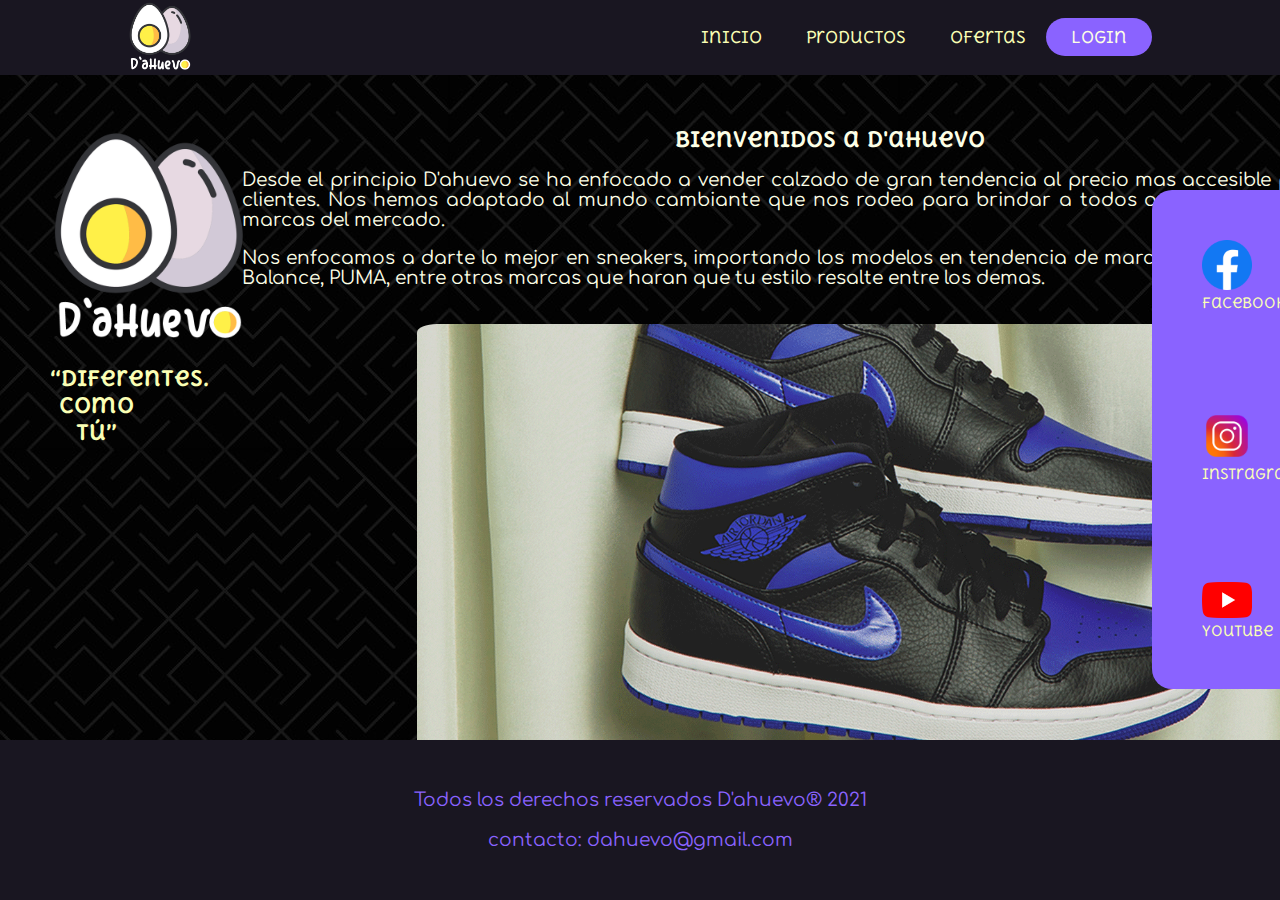
<file: index.html>
<!DOCTYPE html>
<html lang="en">
<head>
    <meta charset="UTF-8">
    <meta http-equiv="X-UA-Compatible" content="IE=edge">
    <meta name="viewport" content="width=device-width, initial-scale=1.0">
    <title>D'ahuevo</title>
    <link rel="stylesheet" href="css/styles.css">
    <link rel="shortcut icon" href="images/icon.ico" />

</head>

<body>
    <header>
        <a href="index.html" class="logo" target="_blank"><img class="logo" src="images/logob.png" alt="logo"></a>
        <nav>
            <ul class="navlinks">
                <li> <a href="index.html" target="_blank">Inicio</a></li>
                <li> <a href="pages/productos.html" target="_blank">Productos</a></li>
                <li> <a href="pages/ofertas.html" target="_blank">Ofertas</a></li>
            </ul>
        </nav>
        <a class="cta" href="pages/login.html" target="_blank"><button>Login</button></a>

    </header>

    <div class="grid">
        <div>
            <img src="images/logob.png" class="logop" alt="logop">
            <br><br>
            <h1 class="slogan">“Diferentes. Como tú”</h1>
        </div>

        <div class="contenido">
            <h1 class="titulo">Bienvenidos a D'ahuevo</h1>
            <br>
            <p class="parrafo">Desde el principio D'ahuevo se ha enfocado a vender calzado de gran tendencia al precio mas accesible para nuestros clientes.
                Nos hemos adaptado al mundo cambiante que nos rodea para brindar a todos acceso a los mejor estilos y marcas del mercado.</p>
            <br>
            <p class="parrafo">Nos enfocamos a darte lo mejor en sneakers, importando los modelos en tendencia de marcas como Adidas, NIKE, New Balance, PUMA, entre otras marcas que haran que tu estilo resalte entre los demas. </p>
            <br><br>
            <img src="images/banner.png" width="1000px">
        </div>

        <div class="redes">
            <div class="red">
                <center><a href="https://www.facebook.com/" target="_blank"><img src="images/fblogo.png" alt="red">
                </a><h1>Facebook</h1></center>
            </div>
            <div class="red">
                <center><a href="https://www.instagram.com/" target="_blank"><img src="images/iglogo.png" alt="red">
                </a><h1>Instragram</h1></center>
            </div>
            <div class="red">
                <center><a href="https://www.youtube.com/" target="_blank"><img src="images/ytlogo.png" alt="red">
                </a><h1>Youtube</h1></center>
            </div>
        </div>

    
    </div>
    

    <footer>
        <p>Todos los derechos reservados D'ahuevo® 2021</p>
        <br>
        <p>contacto: dahuevo@gmail.com</p>
    </footer>
</body>
</html>
</file>
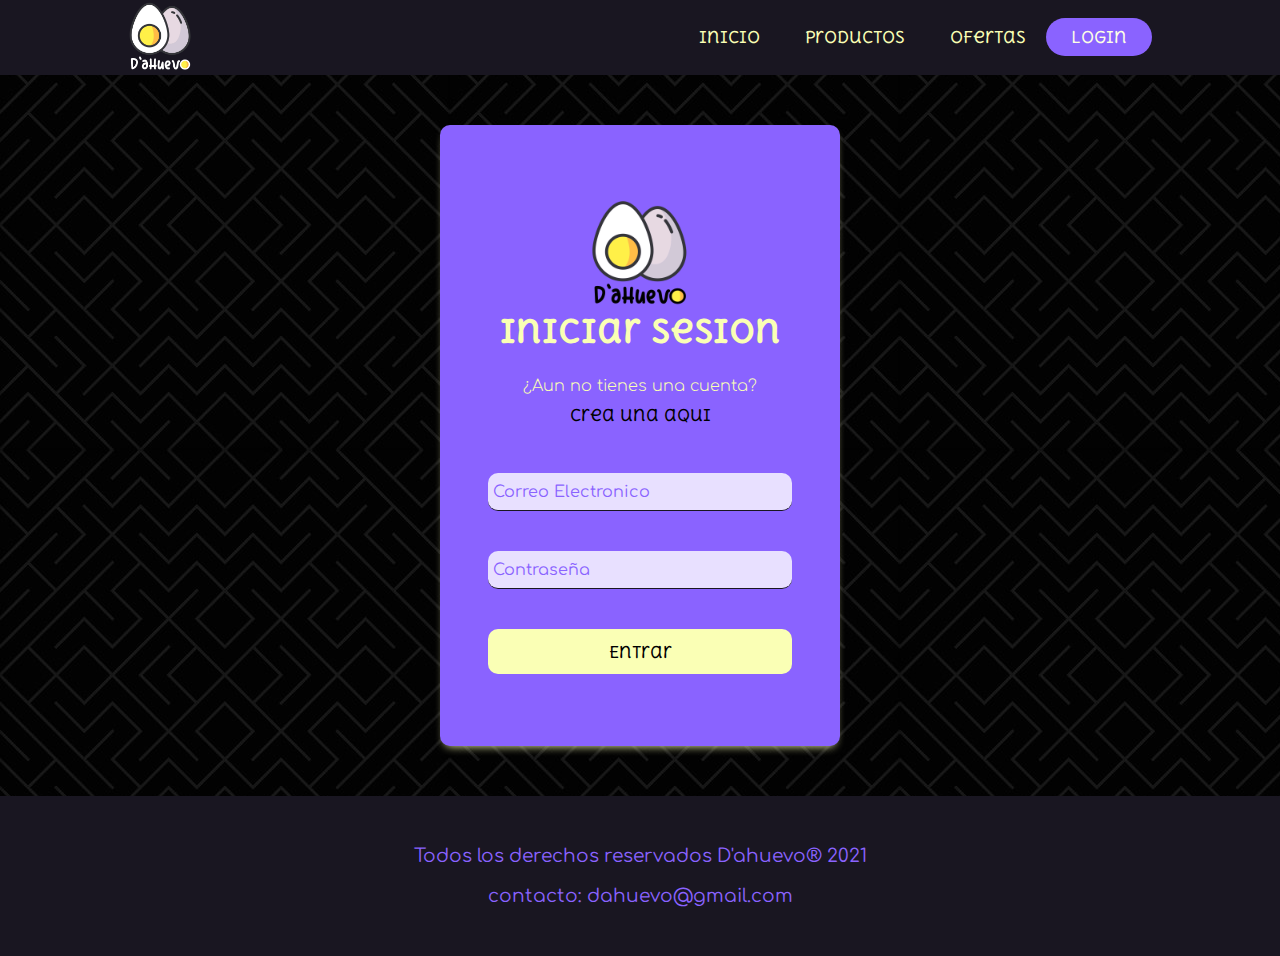
<file: pages/login.html>
<!DOCTYPE html>
<html lang="en">
<head>
    <meta charset="UTF-8">
    <meta http-equiv="X-UA-Compatible" content="IE=edge">
    <meta name="viewport" content="width=device-width, initial-scale=1.0">
    <title>Login</title>
    <link rel="stylesheet" href="../css/stylesform.css">
    <link rel="shortcut icon" href="../images/icon.ico" />
</head>
<body>
    <header>
        <a href="../index.html" class="logo" target="_blank"><img class="logo" src="../images/logob.png" alt="logo"></a>
        <nav>
            <ul class="navlinks">
                <li> <a href="../index.html" target="_blank">Inicio</a></li>
                <li> <a href="../pages/productos.html" target="_blank">Productos</a></li>
                <li> <a href="../pages/ofertas.html" target="_blank">Ofertas</a></li>
            </ul>
        </nav>
        <a class="cta" href="../pages/login.html" target="_blank"><button>Login</button></a>

    </header>

    <div class="cuerpo"></div>
    <form class="form">
        <img src="../images/logo.png" alt="logo" class="logoform">
        <h2 class="formtitle">Iniciar Sesion</h2>
        <p class="formparraf">¿Aun no tienes una cuenta?</p> <a href="singup.html" class="formlink" target="_blank">Crea una aqui</a>
        
        <div class="formcontainer">
            <div class="formgroup">
                <input type="email" id="email" class="forminput" placeholder="tucorreo@example.com" required>
                <label for="email" class="formlabel">Correo Electronico</label>
                <span class="formline"></span>
            </div>
            <div class="formgroup">
                <input type="password" id="password" class="forminput" placeholder=" " required>
                <label for="password" class="formlabel">Contraseña</label>
                <span class="formline"></span>
            </div>

            <input type="submit" class="formsubmit" value="Entrar">
        </div>
    
    </form>
    </div>

    <footer>
        <p>Todos los derechos reservados D'ahuevo® 2021</p>
        <br>
        <p>contacto: dahuevo@gmail.com</p>
    </footer>

</body>
</html>
</file>
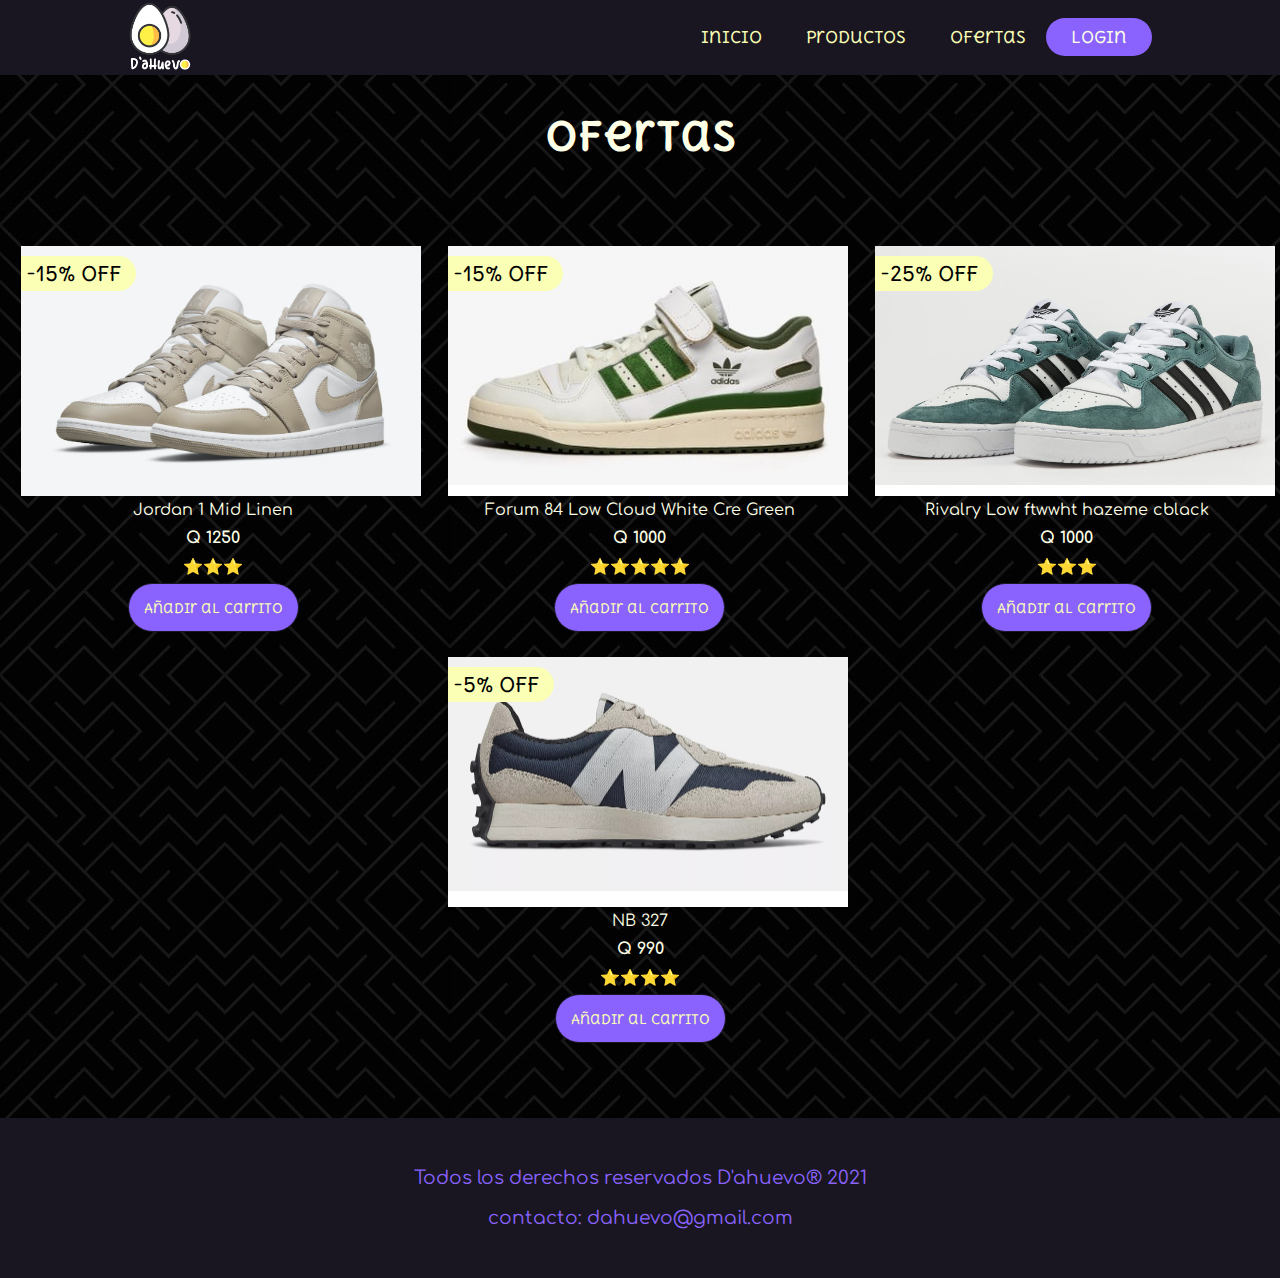
<file: pages/ofertas.html>
<!DOCTYPE html>
<html lang="en">
<head>
    <meta charset="UTF-8">
    <meta http-equiv="X-UA-Compatible" content="IE=edge">
    <meta name="viewport" content="width=device-width, initial-scale=1.0">
    <title>Ofertas</title>
    <link rel="stylesheet" href="../css/substyles.css">
    <link rel="shortcut icon" href="../images/icon.ico" />

</head>

<body>
    <header>
        <a href="../index.html" class="logo" target="_blank"><img class="logo" src="../images/logob.png" alt="logo"></a>
        <nav>
            <ul class="navlinks">
                <li> <a href="../index.html" target="_blank">Inicio</a></li>
                <li> <a href="productos.html" target="_blank">Productos</a></li>
                <li> <a href="ofertas.html" target="_blank">Ofertas</a></li>
            </ul>
        </nav>
        <a class="cta" href="../pages/login.html" target="_blank"><button>Login</button></a>

    </header>
  
    
    <h1 class="titulo">Ofertas</h1>
    <section>

            <div class="box card">
                <a href="#">
                    <div class="imgcontainer">
                        <img src="../images/p3.jpg" alt="prod1">
                        <span class="promo">-15% off</span>
                    </div>
                </a>
                <div class="info">
                    <p>Jordan 1 Mid Linen</p>
                    <strong>Q 1250</strong>
                    <span class="rating">⭐⭐⭐</span>
                    <a href="#" class="add-cart">Añadir al carrito</a>
                </div>
            </div>

            <div class="box card">
                <a href="#">
                    <div class="imgcontainer">
                        <img src="../images/p4.jpg" alt="prod1">
                        <span class="promo">-15% off</span>
                    </div>
                </a>
                <div class="info">
                    <p>Forum 84 Low Cloud White Cre Green</p>
                    <strong>Q 1000</strong>
                    <span class="rating">⭐⭐⭐⭐⭐</span>
                    <a href="#" class="add-cart">Añadir al carrito</a>
                </div>
            </div>

            <div class="box card">
                <a href="#">
                    <div class="imgcontainer">
                        <img src="../images/p7.jpg" alt="prod1">
                        <span class="promo">-25% off</span>
                    </div>
                </a>
                <div class="info">
                    <p>Rivalry Low ftwwht hazeme cblack</p>
                    <strong>Q 1000</strong>
                    <span class="rating">⭐⭐⭐</span>
                    <a href="#" class="add-cart">Añadir al carrito</a>
                </div>
            </div>

            <div class="box card">
                <a href="#">
                    <div class="imgcontainer">
                        <img src="../images/p8.jpg" alt="prod1">
                        <span class="promo">-5% off</span>
                    </div>
                </a>
                <div class="info">
                    <p>NB 327</p>
                    <strong>Q 990</strong>
                    <span class="rating">⭐⭐⭐⭐</span>
                    <a href="#" class="add-cart">Añadir al carrito</a>
                </div>
            </div>


    </section>

    

    <footer>
        <p>Todos los derechos reservados D'ahuevo® 2021</p>
        <br>
        <p>contacto: dahuevo@gmail.com</p>
    </footer>
</body>
</html>
</file>
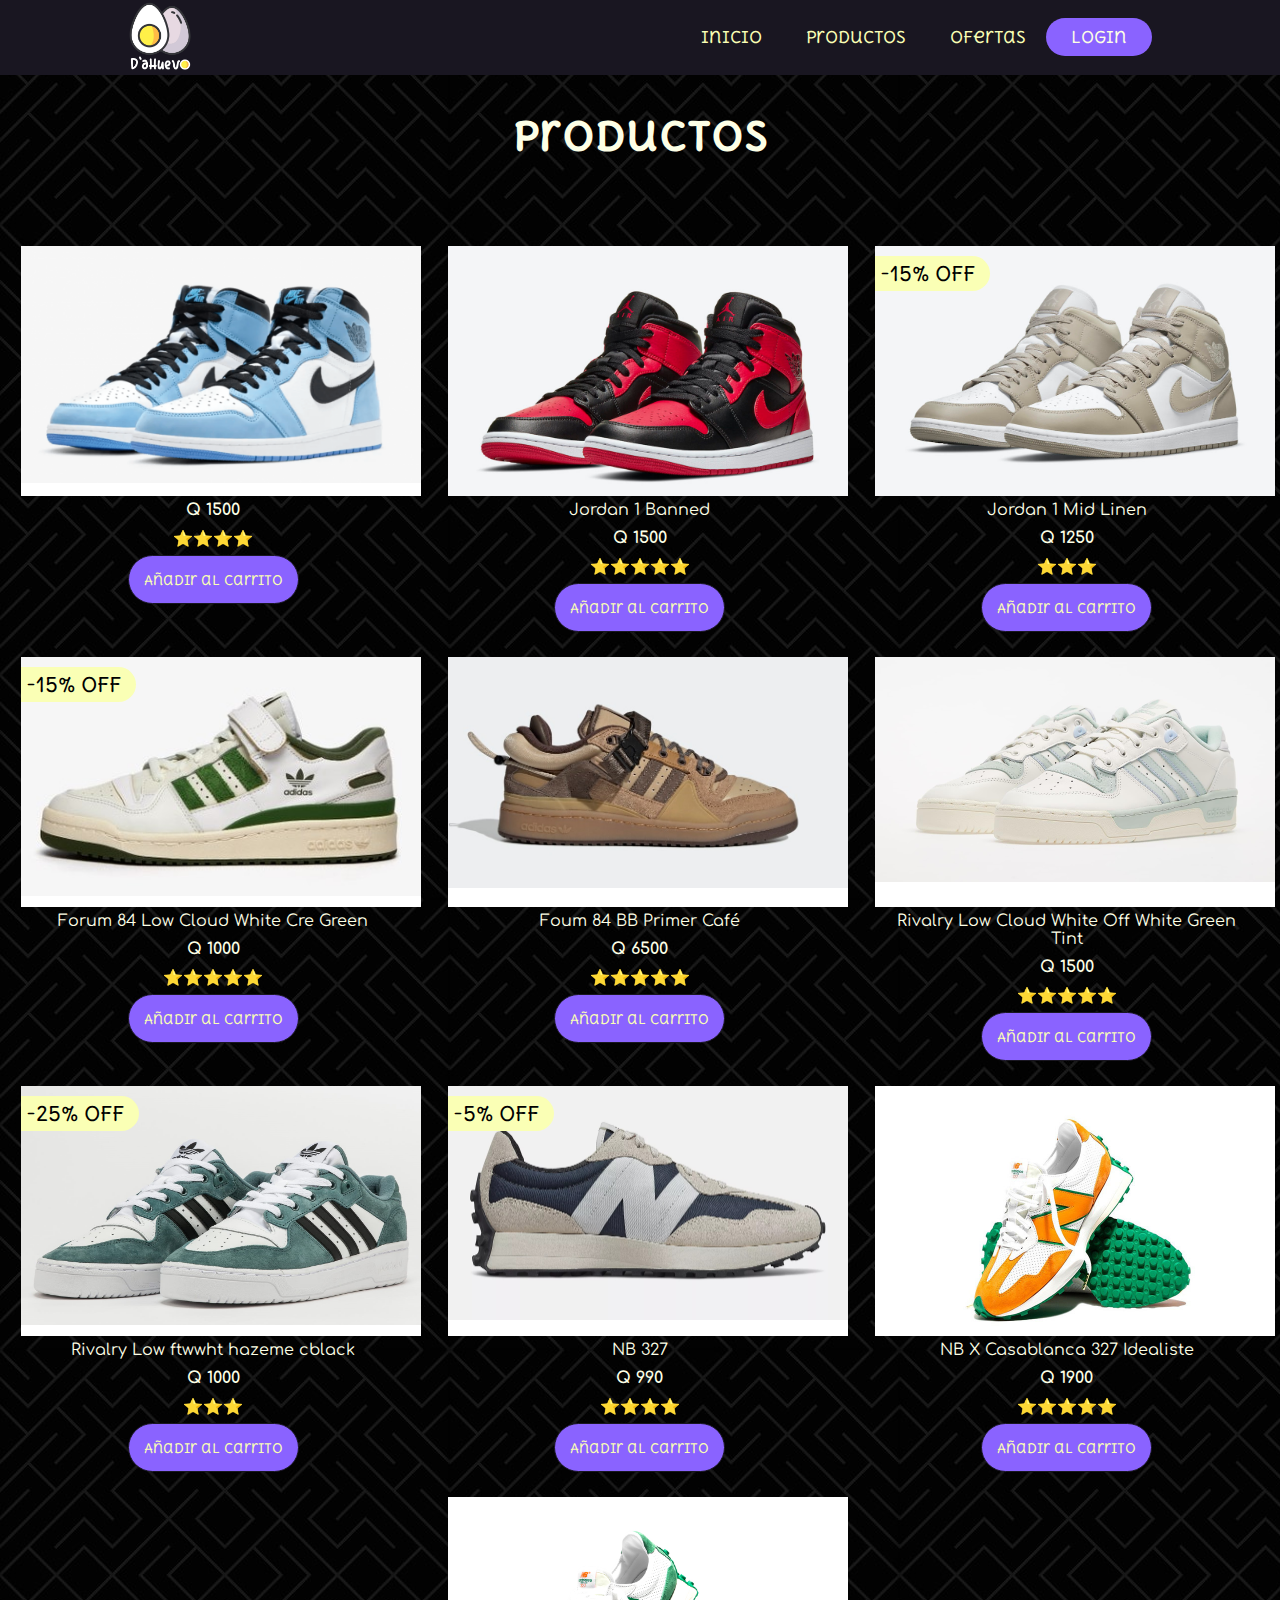
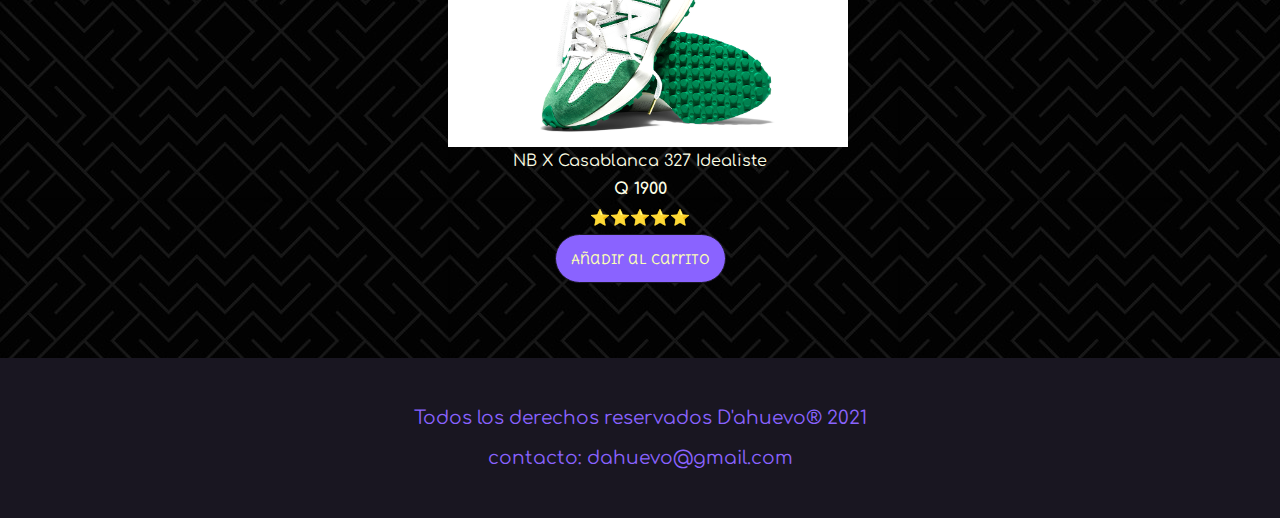
<file: pages/productos.html>
<!DOCTYPE html>
<html lang="en">
<head>
    <meta charset="UTF-8">
    <meta http-equiv="X-UA-Compatible" content="IE=edge">
    <meta name="viewport" content="width=device-width, initial-scale=1.0">
    <title>Productos</title>
    <link rel="stylesheet" href="../css/substyles.css">
    <link rel="shortcut icon" href="../images/icon.ico" />

</head>

<body>
    <header>
        <a href="../index.html" class="logo" target="_blank"><img class="logo" src="../images/logob.png" alt="logo"></a>
        <nav>
            <ul class="navlinks">
                <li> <a href="../index.html" target="_blank">Inicio</a></li>
                <li> <a href="productos.html" target="_blank">Productos</a></li>
                <li> <a href="ofertas.html" target="_blank">Ofertas</a></li>
            </ul>
        </nav>
        <a class="cta" href="../pages/login.html" target="_blank"><button>Login</button></a>

    </header>
  
    
    <h1 class="titulo">Productos</h1>
    <section>

            <div class="box card">
                <a href="#">
                    <div class="imgcontainer">
                        <img src="../images/p1.png" alt="prod1">
                    </div>
                </a>
                <div class="info">
                    <strong>Q 1500</strong>
                    <span class="rating">⭐⭐⭐⭐</span>
                    <a href="#" class="add-cart">Añadir al carrito</a>
                </div>
            </div>

            <div class="box card">
                <a href="#">
                    <div class="imgcontainer">
                        <img src="../images/p2.jpg" alt="prod1">
                    </div>
                </a>
                <div class="info">
                    <p>Jordan 1 Banned</p>
                    <strong>Q 1500</strong>
                    <span class="rating">⭐⭐⭐⭐⭐</span>
                    <a href="#" class="add-cart">Añadir al carrito</a>
                </div>
            </div>

            <div class="box card">
                <a href="#">
                    <div class="imgcontainer">
                        <img src="../images/p3.jpg" alt="prod1">
                        <span class="promo">-15% off</span>
                    </div>
                </a>
                <div class="info">
                    <p>Jordan 1 Mid Linen</p>
                    <strong>Q 1250</strong>
                    <span class="rating">⭐⭐⭐</span>
                    <a href="#" class="add-cart">Añadir al carrito</a>
                </div>
            </div>

            <div class="box card">
                <a href="#">
                    <div class="imgcontainer">
                        <img src="../images/p4.jpg" alt="prod1">
                        <span class="promo">-15% off</span>
                    </div>
                </a>
                <div class="info">
                    <p>Forum 84 Low Cloud White Cre Green</p>
                    <strong>Q 1000</strong>
                    <span class="rating">⭐⭐⭐⭐⭐</span>
                    <a href="#" class="add-cart">Añadir al carrito</a>
                </div>
            </div>

            <div class="box card">
                <a href="#">
                    <div class="imgcontainer">
                        <img src="../images/p5.jpg" alt="prod1">
                    </div>
                </a>
                <div class="info">
                    <p>Foum 84 BB Primer Café</p>
                    <strong>Q 6500</strong>
                    <span class="rating">⭐⭐⭐⭐⭐</span>
                    <a href="#" class="add-cart">Añadir al carrito</a>
                </div>
            </div>

            <div class="box card">
                <a href="#">
                    <div class="imgcontainer">
                        <img src="../images/p6.jpeg" alt="prod1">
                    </div>
                </a>
                <div class="info">
                    <p>Rivalry Low Cloud White Off White Green Tint</p>
                    <strong>Q 1500</strong>
                    <span class="rating">⭐⭐⭐⭐⭐</span>
                    <a href="#" class="add-cart">Añadir al carrito</a>
                </div>
            </div>

            <div class="box card">
                <a href="#">
                    <div class="imgcontainer">
                        <img src="../images/p7.jpg" alt="prod1">
                        <span class="promo">-25% off</span>
                    </div>
                </a>
                <div class="info">
                    <p>Rivalry Low ftwwht hazeme cblack</p>
                    <strong>Q 1000</strong>
                    <span class="rating">⭐⭐⭐</span>
                    <a href="#" class="add-cart">Añadir al carrito</a>
                </div>
            </div>

            <div class="box card">
                <a href="#">
                    <div class="imgcontainer">
                        <img src="../images/p8.jpg" alt="prod1">
                        <span class="promo">-5% off</span>
                    </div>
                </a>
                <div class="info">
                    <p>NB 327</p>
                    <strong>Q 990</strong>
                    <span class="rating">⭐⭐⭐⭐</span>
                    <a href="#" class="add-cart">Añadir al carrito</a>
                </div>
            </div>

            <div class="box card">
                <a href="#">
                    <div class="imgcontainer">
                        <img src="../images/p9.jpg" alt="prod1">
                    </div>
                </a>
                <div class="info">
                    <p>NB X Casablanca 327 Idealiste</p>
                    <strong>Q 1900</strong>
                    <span class="rating">⭐⭐⭐⭐⭐</span>
                    <a href="#" class="add-cart">Añadir al carrito</a>
                </div>
            </div>

            <div class="box card">
                <a href="#">
                    <div class="imgcontainer">
                        <img src="../images/p10.jpg" alt="prod1">
                    </div>
                </a>
                <div class="info">
                    <p>NB X Casablanca 327 Idealiste</p>
                    <strong>Q 1900</strong>
                    <span class="rating">⭐⭐⭐⭐⭐</span>
                    <a href="#" class="add-cart">Añadir al carrito</a>
                </div>
            </div>

    </section>

    

    <footer>
        <p>Todos los derechos reservados D'ahuevo® 2021</p>
        <br>
        <p>contacto: dahuevo@gmail.com</p>
    </footer>
</body>
</html>
</file>
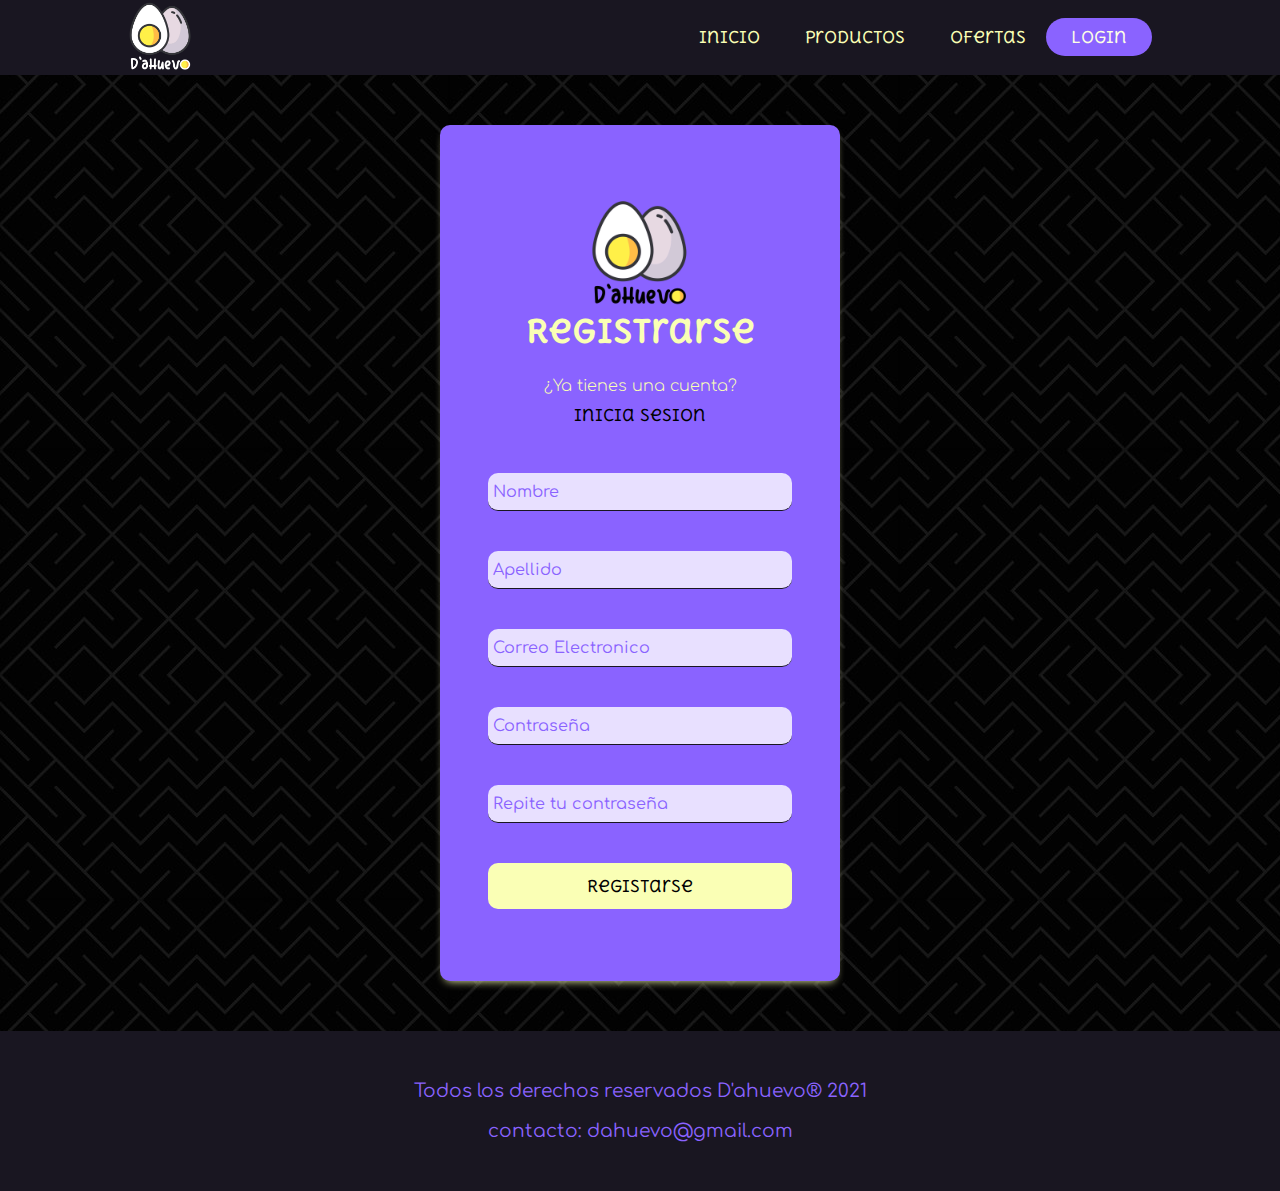
<file: pages/singup.html>
<!DOCTYPE html>
<html lang="en">
<head>
    <meta charset="UTF-8">
    <meta http-equiv="X-UA-Compatible" content="IE=edge">
    <meta name="viewport" content="width=device-width, initial-scale=1.0">
    <title>Registrarse</title>
    <link rel="stylesheet" href="../css/stylesform.css">
    <link rel="shortcut icon" href="../images/icon.ico" />
</head>
<body>
    <header>
        <a href="../index.html" class="logo" target="_blank"><img class="logo" src="../images/logob.png" alt="logo"></a>
        <nav>
            <ul class="navlinks">
                <li> <a href="../index.html" target="_blank">Inicio</a></li>
                <li> <a href="../pages/productos.html" target="_blank">Productos</a></li>
                <li> <a href="../pages/ofertas.html" target="_blank">Ofertas</a></li>
            </ul>
        </nav>
        <a class="cta" href="../pages/login.html" target="_blank"><button>Login</button></a>

    </header>

    <div class="cuerpo"></div>
    <form class="form">
        <img src="../images/logo.png" alt="logo" class="logoform">
        <h2 class="formtitle">Registrarse</h2>
        <p class="formparraf">¿Ya tienes una cuenta?</p> <a href="login.html" class="formlink" target="_blank">Inicia Sesion</a>
        
        <div class="formcontainer">
            <div class="formgroup">
                <input type="text" id="nombre" class="forminput" placeholder="Ejemplo: Juan" required>
                <label for="nombre" class="formlabel">Nombre</label>
                <span class="formline"></span>
            </div>
            <div class="formgroup">
                <input type="text" id="apellido" class="forminput" placeholder="Ejemplo: Hernandez" required>
                <label for="apellido" class="formlabel">Apellido</label>
                <span class="formline"></span>
            </div>
            <div class="formgroup">
                <input type="email" id="email" class="forminput" placeholder="tucorreo@example.com" required>
                <label for="email" class="formlabel">Correo Electronico</label>
                <span class="formline"></span>
            </div>
            <div class="formgroup">
                <input type="password" id="password" class="forminput" placeholder=" " required>
                <label for="password" class="formlabel">Contraseña</label>
                <span class="formline"></span>
            </div>
            <div class="formgroup">
                <input type="password" id="password" class="forminput" placeholder=" " required>
                <label for="password" class="formlabel">Repite tu contraseña</label>
                <span class="formline"></span>
            </div>

            <input type="submit" class="formsubmit" value="Registarse">
        </div>
    
    </form>
    </div>

    <footer>
        <p>Todos los derechos reservados D'ahuevo® 2021</p>
        <br>
        <p>contacto: dahuevo@gmail.com</p>
    </footer>

</body>
</html>
</file>
<file: css/styles.css>
@import url('https://fonts.googleapis.com/css2?family=Comfortaa&family=Delius+Unicase:wght@700&display=swap');
/*Propiedades de la pagina*/
* {
    box-sizing: border-box;
    margin: 0;
    padding: 0;
}

body{
    background-image: url("../images/background.jpg");
}

/*Prodiedades del header y Menu*/

header{
    display: flex;
    justify-content: flex-end;
    align-items: center;
    padding: 0px 10%;
    background-color: #191621;
}

.logo{
    cursor: pointer;
    margin-right: auto;
    max-width: 65px;
    background-color: #191621;
}

.navlinks{
    list-style: none;
    background-color: #191621;
}

.navlinks li{
    display: inline-block;
    padding: 0px 20px;
   
}

.navlinks li a{
    transition:  all 0.3s ease 0s;
    
}

.navlinks li a:hover{
    color: #8a63ff;
    background-color: rgb(250, 255, 181);
    padding: 15px;
    border-radius: 10px;
}

header button{
    padding: 9px 25px;
    color: rgb(253, 255, 230);
    background-color: #8a63ff;
    border: none;
    border-radius: 50px;
    cursor: pointer;
    transition:  all 0.3s ease 0s;
}

header button:hover{
    background-color: rgb(250, 255, 181);
    color: black;
}

li, a, button{
    font-family: 'Delius Unicase', cursive;
    font-weight: 500;
    font-size: 16px;
    color: rgb(250, 255, 181);
    text-decoration: none;
    background-color: #191621;
}

/*Propiedades del Body*/



.grid{ /*Grid Principal*/
    display: grid;
    grid-template-columns: 15% 75% 10%;
    grid-template-rows: 50% 50%;
}

.grid div{
    padding: 50px;
}

.contenido{
    grid-row:1/3;
    grid-column: 2;
}

.contenido{
    margin: auto;
}

.contenido img{
    display: flex;
    margin-left: 175px;
    border-radius: 2%;
}

.red img{
    max-width: 50px;
}

.contenido p{
    text-align: justify;
}

.contenido h1{
    text-align: center;
}

.logop{
    max-width: 200px;
}

.grid .redes{ /*Grid secundario donde se encuentran los enlaces a las redes sociales*/
    padding: 0;
    margin-right: 0;
    margin-top: auto;
    margin-bottom: auto;
}

.redes a{
    background: none;
}

.redes{
    grid-row: 1/3;
    grid-column: 3;
    display: grid;
    grid-template-columns: 100%;
    grid-template-rows: 33% 33% 33%;
    background-color: #8a63ff;
    display: block;
    border-top-left-radius: 20px;
    border-bottom-left-radius: 20px ;
    cursor: pointer;
}

.redes h1{
    text-align: center;
    font-family: 'Delius Unicase', cursive;
    font-weight: 500;
    font-size: 14px;
    text-decoration: none;
}

.red{
    align-items: center;
    color: rgb(250, 255, 181);
}

.red:hover{
    color: black;
    background-color: rgb(250, 255, 181);
    transition:  all 0.3s ease 0s;
    border-top-left-radius: 20px;
    border-bottom-left-radius: 20px ;
}

/*Propiedades de los textos*/
.titulo{
    color: rgb(253, 255, 230);
    font-family: 'Delius Unicase', cursive;
    font-size: 16pt;
}

.parrafo{
    color: rgb(253, 255, 230);
    font-size: 14pt;
    font-family: 'Comfortaa', cursive;
}

.slogan{
    color: rgb(250, 255, 181);
    text-align: center;
    font-family: 'Delius Unicase', cursive;
    font-size: 16pt;
}

/*Propiedades del footer*/

footer{
    padding: 50px 10%;
    background-color: #191621;
    position:absolute;
    bottom: 0;
    width: 100%;
    color: #8a63ff;
    font-size: 14pt;
    font-family: 'Comfortaa', cursive;
    text-align: center;
}
</file>
<file: css/stylesform.css>
@import url('https://fonts.googleapis.com/css2?family=Comfortaa&family=Delius+Unicase:wght@700&display=swap');
/*Propiedades de la pagina*/
* {
    box-sizing: border-box;
    margin: 0;
    padding: 0;
}

body{
    background-image: url("../images/background.jpg");
    font-family: 'Comfortaa', cursive;
    display: flexbox;
    min-height: 100vh;
}

.cuerpo{
    margin:50px;
    padding: 0;
    width: 100%;
}

/*Propiedades del header*/
header{
    display: flex;
    justify-content: flex-end;
    align-items: center;
    padding: 0px 10%;
    background-color: #191621;
}

.logo{
    cursor: pointer;
    margin-right: auto;
    max-width: 65px;
    background-color: #191621;
}

.navlinks{
    list-style: none;
    background-color: #191621;
}

.navlinks li{
    display: inline-block;
    padding: 0px 20px;
   
}

.navlinks li a{
    transition:  all 0.3s ease 0s;
    
}

.navlinks li a:hover{
    color: #8a63ff;
    background-color: rgb(250, 255, 181);
    padding: 15px;
    border-radius: 10px;
}

header button{
    padding: 9px 25px;
    color: rgb(253, 255, 230);
    background-color: #8a63ff;
    border: none;
    border-radius: 50px;
    cursor: pointer;
    transition:  all 0.3s ease 0s;
}

header button:hover{
    background-color: rgb(250, 255, 181);
    color: black;
}

li, a, button{
    font-family: 'Delius Unicase', cursive;
    font-weight: 500;
    font-size: 16px;
    color: rgb(250, 255, 181);
    text-decoration: none;
    background-color: #191621;
}

/*Propiedades del formulario*/
.formtitle{
    font-family: 'Delius Unicase', cursive;
    font-size: 2rem;
    margin-bottom: .5em;
    color: rgb(250, 255, 181);

}

.form{
    background-color: #8a63ff;
    margin: auto;
    width: 90%;
    max-width: 400px;
    padding: 4.5em 3em;
    border-radius: 10px;
    box-shadow: 0 5px 10px -5px rgb(250, 255, 181);
    text-align: center;
}

.formparraf{
    font-weight: 300;
    color: rgb(250, 255, 181);
    padding: 10px;
}

.formlink{
    font-weight: 400;
    color: black;
    text-decoration: none;
    background: none;
}

.formlink:hover{
    font-weight: 400;
    color: rgb(250, 255, 181);
    text-decoration: underline;
}

.formcontainer{
    margin-top: 3em;
    display: grid;
    gap: 2.5em;
}

.formgroup{
    position: relative;
    --color: #191621;
}

.forminput{
    width: 100%;
    background: rgb(255 255 255 / 80%);
    color: black;
    font-size: 1em;
    padding: .6em .3em;
    border: none;
    outline: none;
    border-bottom: 1px solid var(--color);
    font-family: 'Comfortaa', cursive;
    border-radius: 10px;
}

.formlabel{
    color: #8a63ff;
    cursor: pointer;
    position:absolute;
    top: 0;
    left: 5px;
    transform: translateY(10px);
    transition: transform .5s, color .3s;
}

.forminput:focus + .formlabel,
.forminput:not(:placeholder-shown)+.formlabel{
    transform: translateY(-12px) scale(.7);
    transform-origin: left top;
    color: rgb(250, 255, 181);
}

.forminput:not(:focus)::placeholder{
    color: transparent;
}

.formsubmit{
    font-family: 'Delius Unicase', cursive;
    background-color: rgb(250, 255, 181);
    color: black;
    font-weight: 300;
    font-size: 1em;
    padding: .8em 0;
    border: none;
    border-radius: 10px;
}

.formsubmit:hover{
    
    color:rgb(250, 255, 181);
    background-color: #191621;
    
}

.formline{
    position: absolute;
    bottom: 0;
    left: 0;
    width: 100%;
    height: 1px;
    color: red;
    transform: scale(0);
    transform: left bottom;
    transform: transform .4s;
}

.forminput:focus ~ .formline,
.forminput:not(:placeholder-shown) ~ .formline{
    transform: scale(1);
}
.logoform{
    max-width: 100px;
}

/*Propiedades del footer*/
footer{
    margin-top: 50px;
    padding: 50px 10%;
    background-color: #191621;
    position:relative;
    bottom: 0;
    width: 100%;
    color: #8a63ff;
    font-size: 14pt;
    font-family: 'Comfortaa', cursive;
    text-align: center;
}

@media (max-width:42){
    .formtitle{
        font-size: 1.8em;
    }
}
</file>
<file: css/substyles.css>
@import url('https://fonts.googleapis.com/css2?family=Comfortaa&family=Delius+Unicase:wght@700&display=swap');
/*Propiedades de la pagina*/
* {
    box-sizing: border-box;
    margin: 0;
    padding: 0;
}

body{
    background-image: url("../images/background.jpg");
}

/*Prodiedades del header y Menu*/

header{
    display: flex;
    justify-content: flex-end;
    align-items: center;
    padding: 0px 10%;
    background-color: #191621;
}

.logo{
    cursor: pointer;
    margin-right: auto;
    max-width: 65px;
    background-color: #191621;
}

.navlinks{
    list-style: none;
    background-color: #191621;
}

.navlinks li{
    display: inline-block;
    padding: 0px 20px;
   
}

.navlinks li a{
    transition:  all 0.3s ease 0s;
    
}

.navlinks li a:hover{
    color: #8a63ff;
    background-color: rgb(250, 255, 181);
    padding: 15px;
    border-radius: 10px;
}

header button{
    padding: 9px 25px;
    color: rgb(253, 255, 230);
    background-color: #8a63ff;
    border: none;
    border-radius: 50px;
    cursor: pointer;
    transition:  all 0.3s ease 0s;
}

header button:hover{
    background-color: rgb(250, 255, 181);
    color: black;
}

li, a, button{
    font-family: 'Delius Unicase', cursive;
    font-weight: 500;
    font-size: 16px;
    color: rgb(250, 255, 181);
    text-decoration: none;
    background-color: #191621;
}

/*Propiedades del Body*/
/* Estilo productos*/
section{
width: 100%;
display: flex;
justify-content: space-around;
flex-wrap: wrap;
padding: 50px 0;
}

.box{
width: 33.33%;
}

.card{
    font-family: 'Comfortaa', cursive;
    color: rgb(253, 255, 230);
    width: 30%;
}

.card h3{
    font-family: 'Comfortaa', cursive;
    text-decoration: none;
    color: rgb(253, 255, 230);
}

.card a:hover{
    text-decoration: underline;
}

.card .imgcontainer{
    margin: auto;
    overflow: hidden;
    height: 250px;
    width: 400px;
    position: relative;
    background-color: white;
}


.card .imgcontainer img{
    width: 100%;
    position:absolute;
    transition: all 0.5s;;
}

.card:hover .imgcontainer img{
    transform: scale(1.2);
}


.card .imgcontainer .promo{
    position: absolute;
    top: 10px;
    left: 0;
    font-size: 20px;
    background: rgb(250, 255, 181);
    color: black;
    border-top-right-radius: 25px;
    border-bottom-right-radius: 25px;
    padding: 5px;
    padding-right: 15px;
}

.card .info{
    display: flex;
    flex-wrap: wrap;
    text-align: center;
    justify-content: center;
    padding-bottom: 25px;
}

.card .info p,
.card .info strong,
.card .info span{
    width: 100%;
    padding: 5px 10px;
}

.card .add-cart{
    margin-top: 2px;
    text-decoration: none;
    color: rgb(250, 255, 181);
    font-size: 10pt;
    background-color: #8a63ff;
    padding: 15px;
    border: 1px solid #191621;
    border-radius: 50px;
}

.card .add-cart:hover{
    color: black;
    background-color: rgb(250, 255, 181);
    border: 1px solid #191621;
    text-decoration: none; 
}



/*Propiedades de los textos*/
.titulo{
    color: rgb(253, 255, 230);
    font-family: 'Delius Unicase', cursive;
    font-size: 30pt;
    text-align: center;
    padding: 35px;
}

.parrafo{
    color: rgb(253, 255, 230);
    font-size: 14pt;
    font-family: 'Comfortaa', cursive;
}

.slogan{
    color: rgb(250, 255, 181);
    text-align: center;
    font-family: 'Delius Unicase', cursive;
    font-size: 16pt;
}

/*Propiedades del footer*/

footer{
    padding: 50px 10%;
    background-color: #191621;
    position:relative;
    width: 100%;
    color: #8a63ff;
    font-size: 14pt;
    font-family: 'Comfortaa', cursive;
    text-align: center;
}
</file>
